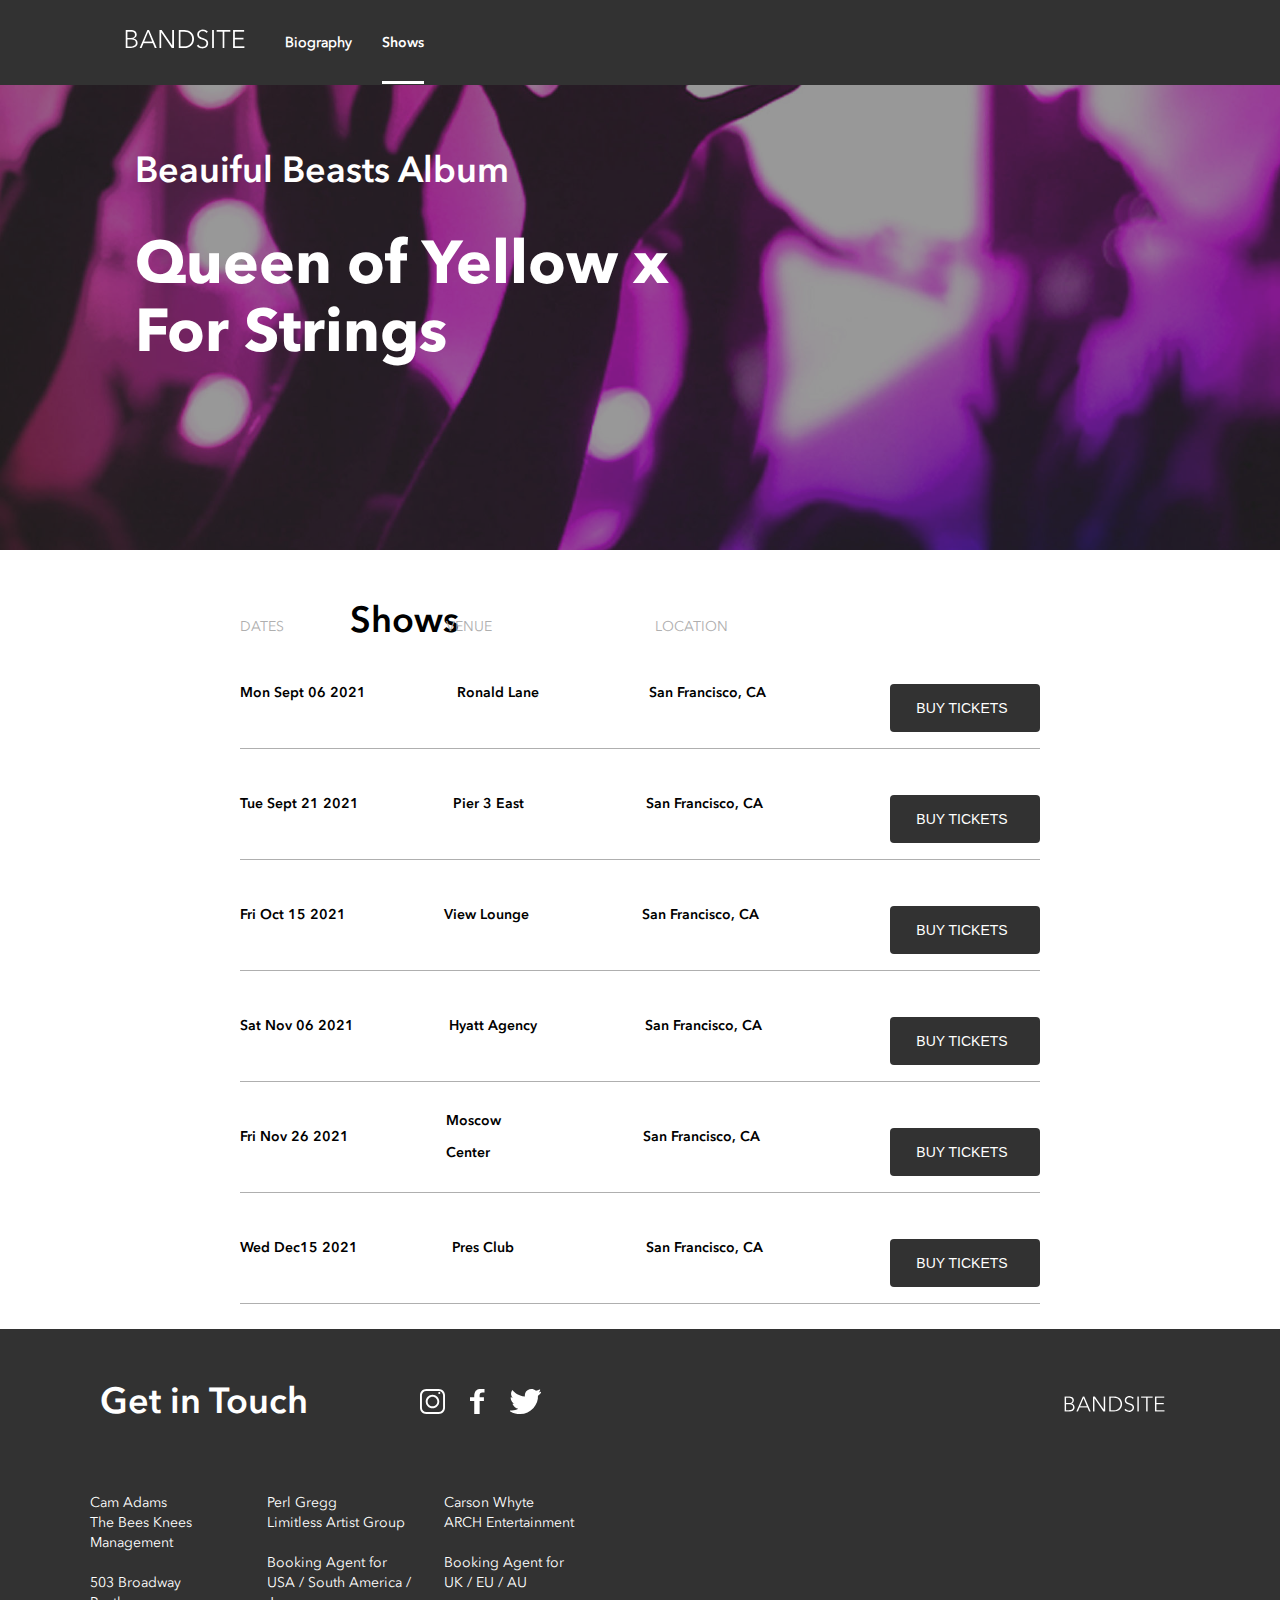
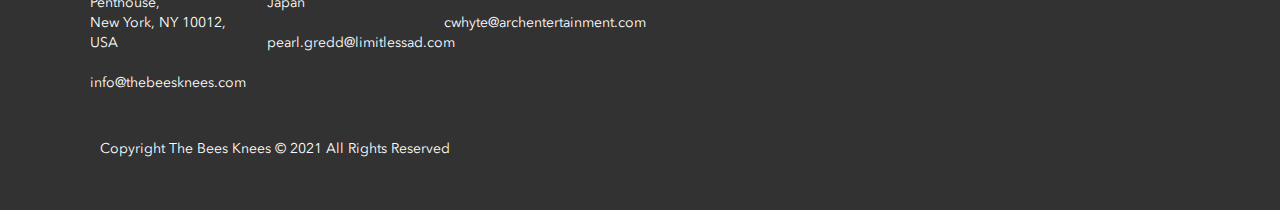
<file: pages/shows.html>
<!DOCTYPE html>
<html lang="en">
<head>
  <meta charset="UTF-8">
  <meta name="viewport" content="width=device-width, initial-scale=1.0">
  <title>Band Site</title>
  
  <link rel="stylesheet" href="../styles/shows.css" />
 
  
</head>
<body>
    <nav class="navbar">
      <ul>
        <li>
          <a href="../index.html"><img class="logo" src="../assets/logos/Logo-bandsite.svg" alt="logo"></a>
       </li>
       </ul>
          <ul>
            <li>
              <a href="../index.html">Biography</a>
            </li>
            <li>
              <a class="select">Shows</a>
            </li>
          </ul>
        </div>
      </nav>
  
      <header class="header-shows">
        <div class="header-shows-container">
          <div class="header-title">
          <h2 class="album-text">Beauiful Beasts Album</h2>
          <h1>Queen of Yellow x<br>For Strings</h1>
          </div>
          <div class="song-container">
            <iframe width="100%" height="150px" scrolling="no" frameborder="no" allow="autoplay" src="https://w.soundcloud.com/player/?url=https%3A//api.soundcloud.com/tracks/1092394276&color=%23ff5500&auto_play=false&hide_related=false&show_comments=true&show_user=true&show_reposts=false&show_teaser=true&visual=true"></iframe>
          </div>
        </div>
          
          



      </header>

       <!-- table-content-starts -->
    <main class="shows">
      <h2>Shows</h2>
      <div class="shows__section"></div>
    </main>
    <!-- table-content-starts -->
 


    <footer >
      <nav class="foot">
        <ul>
          <li>
            <h3>Get in Touch</h3>
          </li>
        </ul>
        <ul class="foot-nav">
           <li>
            <a href="#"><img class="icon" src="../assets/icons/SVG/Icon-instagram.svg" alt="Instagram logo"></a>
          </li>
          <li>
            <img class="icon" src="../assets/icons/SVG/Icon-facebook.svg" alt="Facebook logo">
          </li>
          <li>
            <img class="icon" src="../assets/icons/SVG/Icon-twitter.svg" alt="twitter logo">
          </li>
        </div>
        </ul>
        <ul>
          <li>
            <img class="footer-logo" src="../assets/logos/Logo-bandsite.svg" alt="logo">
          </li>
        </ul>
      </div>
    </nav>

    <div class="footer-container">
      <div class="content"> 
        <p>
          Cam Adams<br>The Bees Knees Management
        </p>
        <p>
          503 Broadway Penthouse,<br> New York, NY 10012, USA
        </p>
        <p>
          info@thebeesknees.com
        </p>
      </div>
      <div class="content">
        <p>
          Perl Gregg<br>Limitless Artist Group
        </p>
        <p>
          Booking Agent for<br> USA / South America / Japan
        </p>
        <p>
          pearl.gredd@limitlessad.com
        </p>
      </div>
      <div class="content">
        <p>
          Carson Whyte<br>ARCH Entertainment
        </p>
        <p>
          Booking Agent for<br> UK / EU / AU
        </p>
        <p>
          cwhyte@archentertainment.com
        </p>
      </div>
    </div>     
    <div>
      <img class="footer-logo-mobile" src="../assets/logos/Logo-bandsite.svg" alt="logo">
      Copyright The Bees Knees © 2021 All Rights Reserved
    </div>

    </footer>

    <script src="../scripts/build-shows-page.js"></script>
    </body>
</html>
</file>
<file: styles/shows.css>
footer {
  background-color: #323232;
  padding: 50px 100px;
  margin-top: 25px;
  color: #ffffff;
}

.foot {
  display: flex;
  align-items: flex-start;
  color: #ffffff;
  justify-content: space-between;
}
.foot h3 {
  margin: 0;
  padding-right: 0px;
  width: 300px;
}
.foot ul {
  display: flex;
  list-style-type: none;
  margin-bottom: 25px;
}
.foot li {
  padding-right: 15px;
  font-family: avenir-demi;
  font-size: 14px;
  font-weight: 600;
}
.foot li .select {
  padding-bottom: 30px;
  border-bottom: solid 3px #ffffff;
}
.foot li a:hover {
  padding-bottom: 30px;
  border-bottom: 3px solid #ffffff;
}
.foot a {
  color: #ffffff;
}

.foot-nav {
  width: 70%;
}

.icon {
  width: 100%;
  height: 25px;
  margin-right: 10px;
  margin-top: 10px;
}

.content {
  min-width: 30%;
  margin-right: 15px;
}

.footer-container {
  display: flex;
  align-items: flex-start;
  justify-content: space-evenly;
  max-width: 50%;
  margin: 25px -10px;
}
.footer-container p {
  align-content: flex-start;
  margin: 20px 0;
  line-height: 20px;
}

.footer-logo {
  width: 100%;
  height: 20px;
  margin-top: 15px;
  justify-content: flex-end;
}

.footer-logo-mobile {
  display: none;
}

.foot-link {
  color: #ffffff;
}
.foot-link a {
  color: #ffffff;
}

@font-face {
  font-family: avenir-regular;
  src: url(../../assets/fonts/AvenirNextLTPro-Regular.otf) format("opentype");
  src: url(../../assets/fonts/alternative/AvenirNextLTPro.ttf) format("truetype");
}
@font-face {
  font-family: avenir-demi;
  src: url(../../assets/fonts/AvenirNextLTPro-Demi.otf) format("opentype");
  src: url(../../assets/fonts/alternative/AvenirNextLTProDemi.ttf) format("truetype");
}
@font-face {
  font-family: avenir-bold;
  src: url(../../assets/fonts/AvenirNextLTPro-Bold.otf) format("opentype");
  src: url(../../assets/fonts/alternative/AvenirNextLTProBold.ttf) format("truetype");
}
h1 {
  font-family: avenir-bold;
  font-size: 60px;
  font-weight: 700;
  line-height: 68px;
  color: white;
  padding-left: 100px;
}

h2 {
  font-family: avenir-demi;
  font-size: 36px;
  font-weight: 700;
  line-height: 44px;
  padding: 48px 125px 36px 125px;
}

h3 {
  font-family: avenir-demi;
  font-size: 36px;
  font-weight: 600;
  line-height: 44px;
}

h4 {
  font-family: avenir-demi;
  font-size: 24px;
  font-weight: 600;
  line-height: 32px;
}

body {
  font-family: avenir-regular;
  font-size: 14px;
  font-weight: 400;
  line-height: 22px;
}

textarea {
  font-family: avenir-regular;
  font-size: 14px;
}

.main-body-font {
  font-family: avenir-regular;
  font-size: 24px;
  font-weight: 400;
  line-height: 32px;
}

* {
  box-sizing: border-box;
  margin: 0;
  padding-left: 0;
}

a {
  text-decoration: none;
}

.container {
  max-width: 100%;
  padding: 0;
  margin: 0 auto;
  overflow: auto;
}

.navbar {
  display: flex;
  align-items: center;
  background-color: #323232;
  color: #ffffff;
  height: 85px;
  padding: 0 100px;
  position: fixed;
  width: 100%;
}
.navbar ul {
  display: flex;
  list-style-type: none;
}
.navbar li {
  padding: 15px;
  font-family: avenir-regular;
  font-size: 14px;
  font-weight: 600;
}
.navbar li .select {
  padding-bottom: 30px;
  border-bottom: solid 3px #ffffff;
  font-family: avenir-demi;
}
.navbar li a:hover {
  padding-bottom: 30px;
  border-bottom: 3px solid #ffffff;
  font-family: avenir-demi;
}
.navbar a {
  color: #ffffff;
}

.main-container {
  padding: 0 225px;
}

.main-image {
  width: 100%;
}

.logo {
  width: 100%;
  height: 20px;
  margin-right: 20px;
}

.gallery-container {
  background-color: #fafafa;
  padding: 48px 125px;
}

.quote {
  margin: 36px 0 24px 0;
  width: 75%;
}

input:focus,
select:focus,
textarea:focus {
  outline: none;
  box-shadow: 0 0 0 1px #323232;
}

.comment-form {
  display: flex;
  flex-direction: column;
  margin: auto;
  width: 50%;
}
.comment-form .name-form-feild {
  height: 48px;
  padding: 16px;
  color: #323232;
  border-radius: 4px;
  border: solid 1px #e1e1e1;
  background-color: #fafafa;
  margin-top: 4px;
}
.comment-form .comment-form-feild {
  height: 96px;
  padding: 16px;
  color: #323232;
  border-radius: 4px;
  border: solid 1px #e1e1e1;
  background-color: #fafafa;
  margin-top: 4px;
}

button {
  height: 40px;
  width: 150px;
  border-radius: 4px;
  border: none;
  align-items: flex-end;
  justify-items: flex-end;
  background-color: #323232;
  color: #ffffff;
  font-size: 18px;
  margin-top: 30px;
}

.avatar {
  display: flex;
  flex-direction: end;
  border-radius: 100px;
  height: 50px;
  width: 50px;
}

.body-container {
  display: flex;
  align-items: flex-start;
  justify-content: space-between;
}

.main-body-content {
  min-width: 100%;
  margin-left: 60px;
  margin-bottom: 48px;
}

.header-shows {
  min-height: 550px;
  background-position: center;
  background-repeat: no-repeat;
  background-size: 100%;
  background-image: url("../assets/images/hero-shows.jpg");
}

.header-shows-container {
  min-height: 550px;
  background-color: rgba(50, 50, 50, 0.5);
  background-size: 100%;
  display: flex;
  flex-direction: column;
  align-items: flex-start;
  margin: auto;
  padding: 100px 0px 0px 35px;
}

.album-text {
  color: #ffffff;
  margin-left: -25px;
}

.song-container {
  margin: -100px 150px;
  height: 100px;
  width: 400px;
  display: flex;
  align-items: flex-end;
  margin-left: auto;
}

@media (max-width: 767px) {
  .header-shows {
    min-height: 400px;
    background-position: bottom;
    background-repeat: no-repeat;
    background-image: url("../assets/images/hero-shows.jpg");
  }
  .header-shows-container {
    min-height: 400px;
    background-color: rgba(50, 50, 50, 0.5);
    display: flex;
    flex-direction: column;
    align-items: flex-start;
    margin: auto;
    padding: 100px 0px 0px 35px;
  }
  .album-text {
    color: #ffffff;
    font-size: 14px;
    line-height: 22px;
  }
  .header-title {
    margin-bottom: 25px;
  }
  h1 {
    padding: 0px 0px 16px;
    margin-top: -10px;
    margin-left: -10px;
    margin-bottom: 25px;
    font-weight: 600;
    font-size: 24px;
    line-height: 32px;
  }
  h2 {
    font-size: 24px;
    line-height: 32px;
    padding: 24px 16px 16px;
  }
  .logo {
    width: 100%;
    height: 25px;
    margin-top: 16px;
    margin-left: 15px;
  }
  .navbar {
    flex-direction: column;
    align-items: center;
    height: 102px;
  }
  .navbar li {
    padding: 5px 75px;
    font-size: 24px;
    font-weight: 600;
  }
  .navbar li .select {
    padding-bottom: 15px;
    border-bottom: solid 3px #ffffff;
  }
  .navbar li a:hover {
    padding-bottom: 15px;
    border-bottom: 3px solid #ffffff;
  }
  .song-container {
    margin: 10px -15px;
    padding-bottom: 16px;
    height: 100px;
    width: 400px;
    display: flex;
    align-items: flex-end;
  }
  .header {
    min-height: 420px;
    background-position: bottom;
    background-repeat: no-repeat;
    background-size: 100%;
  }
  .header .container {
    display: flex;
    flex-direction: column;
    align-items: flex-start;
    margin: auto;
    padding: 225px 0px 0px 35px;
  }
  .header .container h1 {
    font-size: 40px;
    padding-left: 0px;
  }
  .cards {
    display: flex;
    flex-direction: column;
  }
  .cards img {
    margin: 8px 0;
    max-width: 100%;
  }
  .boxes .container {
    display: block;
    text-align: center;
  }
  .main-container {
    padding: 0 16px;
  }
  .quote {
    margin: 16px 0 16px 0;
    width: 100%;
    font-size: 24px;
    font-weight: 600;
    line-height: 32px;
  }
  p {
    font-size: 22px;
    line-height: 28px;
    margin-bottom: 22px;
  }
  .body-container {
    display: flex;
    flex-direction: column;
    align-items: flex-start;
    justify-content: space-evenly;
  }
  .main-body-content {
    min-width: 100%;
    margin-left: 0px;
    margin-bottom: 24px;
  }
  .gallery-container {
    padding: 24px 16px;
  }
  .foot {
    flex-direction: column;
    align-items: flex-start;
    justify-content: space-between;
  }
  .foot h3 {
    margin: 0;
    padding-right: 50px;
  }
  .foot ul {
    display: flex;
    list-style-type: none;
    margin-bottom: 25px;
  }
  .foot li {
    padding-right: 15px;
    font-family: avenir-demi;
    font-size: 14px;
    font-weight: 600;
  }
  .foot li .select {
    padding-bottom: 30px;
    border-bottom: solid 3px #ffffff;
  }
  .foot li a:hover {
    padding-bottom: 30px;
    border-bottom: 3px solid #ffffff;
  }
  .foot a {
    color: #ffffff;
  }
  .foot-nav {
    display: flex;
    align-items: flex-start;
  }
  .footer-logo {
    display: none;
  }
  .content {
    min-width: 100%;
    margin-right: 0px;
    line-height: 30px;
  }
  .footer-container {
    display: flex;
    flex-direction: column;
    align-items: flex-start;
    justify-content: space-evenly;
    max-width: 100%;
    margin: 0px 0px;
  }
  .footer-logo-mobile {
    display: block;
    width: 50%;
    height: 30px;
    margin: 25px 0;
    align-items: start;
  }
}
@media (min-width: 768px) and (max-width: 1279px) {
  h2 {
    font-family: avenir-demi;
    font-size: 36px;
    font-weight: 700;
    line-height: 44px;
    padding: 25px 0px 36px 120px;
  }
  .header {
    min-height: 550px;
    background-position: top;
    background-repeat: no-repeat;
    background-size: 100%;
  }
  .header .container {
    display: flex;
    flex-direction: column;
    align-items: flex-start;
    margin: auto;
    padding: 225px 0px 0px 35px;
  }
  .header .container h1 {
    font-size: 60px;
    padding-left: 0px;
  }
  .main-container {
    padding: 0 100px;
  }
  .quote {
    margin: 32px 0 32px 0;
    width: 100%;
    font-size: 30px;
    font-weight: 600;
    line-height: 48px;
  }
  .body-container {
    display: flex;
    align-items: flex-start;
    justify-content: space-evenly;
  }
  .main-body-font {
    font-size: 18px;
  }
  .main-body-content {
    min-width: 100%;
    margin-left: 20px;
    margin-bottom: 24px;
  }
  .gallery-container {
    padding: 24px 48px;
  }
  .cards img {
    margin: 10px 10px 10px 10px;
    max-width: 32%;
  }
  .content {
    min-width: 35%;
    margin-right: 0px;
    line-height: 30px;
  }
  .footer-container {
    display: flex;
    align-items: flex-start;
    justify-content: space-evenly;
    max-width: 100%;
    margin: 0px 0px;
  }
  .footer-logo {
    width: 100%;
    height: 50px;
    margin-top: 15px;
    justify-content: flex-end;
  }
  .song-container {
    padding-bottom: 16px;
    height: 400px;
    display: flex;
    align-items: flex-start;
    margin: 25px 100px;
  }
  .header-shows-container {
    min-height: 550px;
    background-color: rgba(50, 50, 50, 0.5);
    background-size: 100%;
    display: flex;
    flex-direction: column;
    align-items: flex-start;
    margin: auto;
    padding: 0px 0px 0px 0px;
  }
}
/* mobile-schedule*/
@media (max-width: 767px) {
  .shows {
    margin: 0 16px;
  }
  .shows__title-section {
    display: none;
  }
  .shows__body-all--date-label {
    font-size: 14px;
    color: #afafaf;
    margin: 16px 0 16px 0;
  }
  .shows__body-all--date {
    font-size: 14px;
    margin: 0 0 16px 0;
  }
  .shows__body-all--venue-label {
    font-size: 14px;
    color: #afafaf;
    margin: 16px 0 16px 0;
  }
  .shows__body-all--venue {
    font-size: 14px;
    margin: 0 0 16px 0;
  }
  .shows__body-all--location-label {
    font-size: 14px;
    color: #afafaf;
    margin: 16px 0 16px 0;
  }
  .shows__body-all--location {
    font-family: avenir-regular;
    font-size: 14px;
    margin: 0 0 16px 0;
  }
  .shows__body-all--button {
    font-size: 14px;
    width: 100%;
    height: 48px;
    color: #ffffff;
    background-color: #323232;
    border-radius: 4px;
    border: none;
  }
  .shows__body-all--button:hover {
    background-color: black;
  }
  .shows__body-all--button-container {
    padding-bottom: 16px;
    border-bottom: 1px solid #afafaf;
  }
}
/* tablet */
@media (min-width: 768px) and (max-width: 1279px) {
  .shows {
    margin: 0 48px;
  }
  .shows__title-section {
    display: flex;
    justify-content: space-between;
    color: #afafaf;
  }
  .shows__title-section--date {
    align-self: center;
  }
  .shows__title-section--venue {
    align-self: center;
  }
  .shows__title-section--location {
    align-self: center;
  }
  .shows__title-section--button-header {
    visibility: hidden;
  }
  .shows__body-all {
    display: flex;
    justify-content: space-between;
    align-items: center;
    border-bottom: 1px solid #afafaf;
  }
  .shows__body-all--date-label {
    display: none;
  }
  .shows__body-all--date {
    font-size: 14px;
  }
  .shows__body-all--venue-label {
    display: none;
  }
  .shows__body-all--venue {
    font-size: 14px;
    width: 100px;
    text-align: left;
  }
  .shows__body-all--location-label {
    display: none;
  }
  .shows__body-all--location {
    font-size: 14px;
    width: 150px;
    text-align: left;
  }
  .shows__body-all--button-container {
    padding: 16px 0;
    border: none;
  }
  .shows__body-all--button {
    font-size: 14px;
    width: 150px;
    height: 48px;
    color: #ffffff;
    background-color: #323232;
    border-radius: 4px;
    border: none;
  }
  .shows__body-all--button:hover {
    background-color: black;
  }
}
/* desktop */
@media (min-width: 1280px) {
  .shows {
    margin: 0 225px;
  }
  .shows__section {
    display: flex;
    justify-content: space-around;
    margin-top: -110px;
    margin-right: auto;
  }
  .shows__section-all {
    width: 800px;
  }
  .shows__title-section {
    display: flex;
    justify-content: space-between;
    align-items: flex-end;
    font-size: 12px;
    color: #afafaf;
  }
  .shows__title-section--date {
    align-items: flex-end;
  }
  .shows__title-section--venue {
    align-items: flex-end;
  }
  .shows__title-section--location {
    align-items: flex-end;
  }
  .shows__title-section--button-header {
    visibility: hidden;
  }
  .shows__body-all {
    display: flex;
    justify-content: space-between;
    align-items: center;
    border-bottom: 1px solid #afafaf;
  }
  .shows__body-all--date-label {
    display: none;
  }
  .shows__body-all--date {
    font-size: 14px;
  }
  .shows__body-all--venue-label {
    display: none;
  }
  .shows__body-all--venue {
    font-size: 14px;
    width: 100px;
    text-align: left;
  }
  .shows__body-all--location-label {
    display: none;
  }
  .shows__body-all--location {
    font-size: 14px;
    width: 150px;
    text-align: left;
  }
  .shows__body-all--button-container {
    padding: 16px 0;
    border: none;
  }
  .shows__body-all--button {
    font-size: 14px;
    width: 150px;
    height: 48px;
    color: #ffffff;
    background-color: #323232;
    border-radius: 4px;
    border: none;
  }
  .shows__body-all--button:hover {
    background-color: black;
  }
}/*# sourceMappingURL=shows.css.map */
</file>
